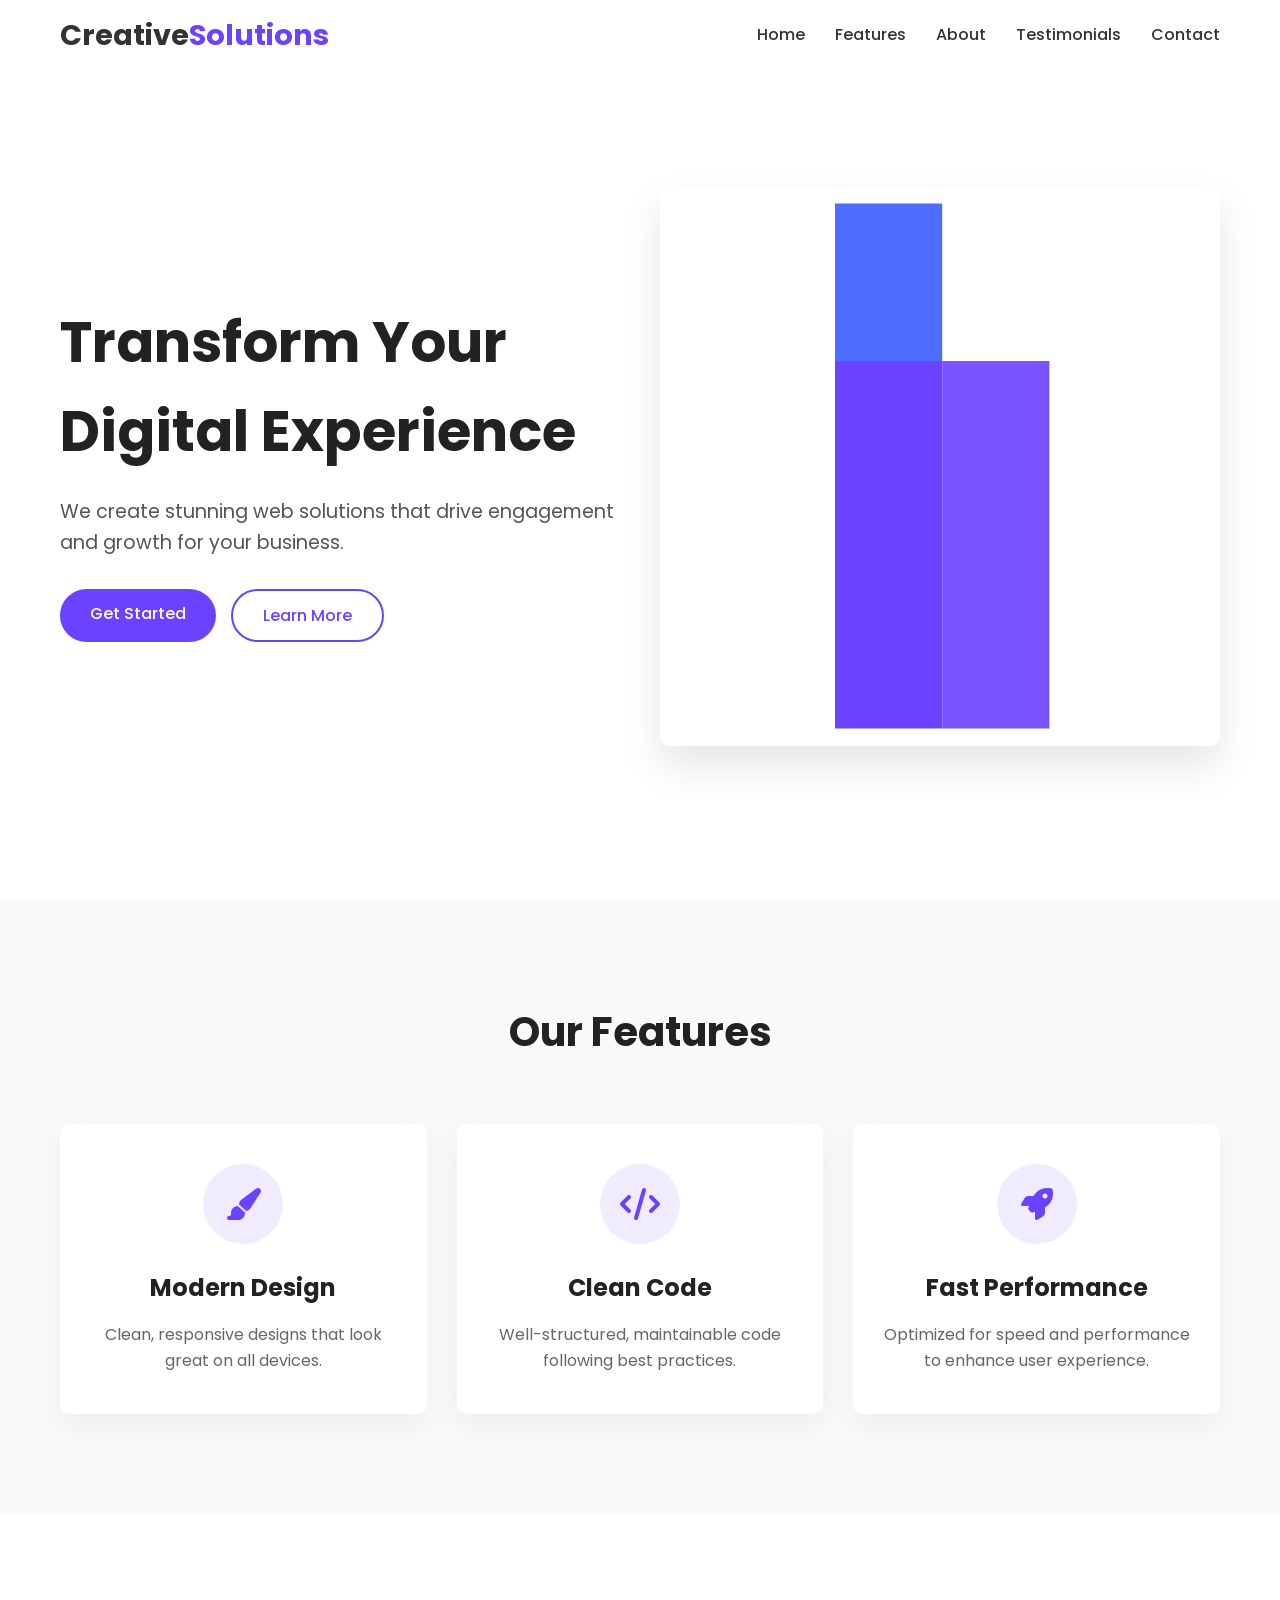
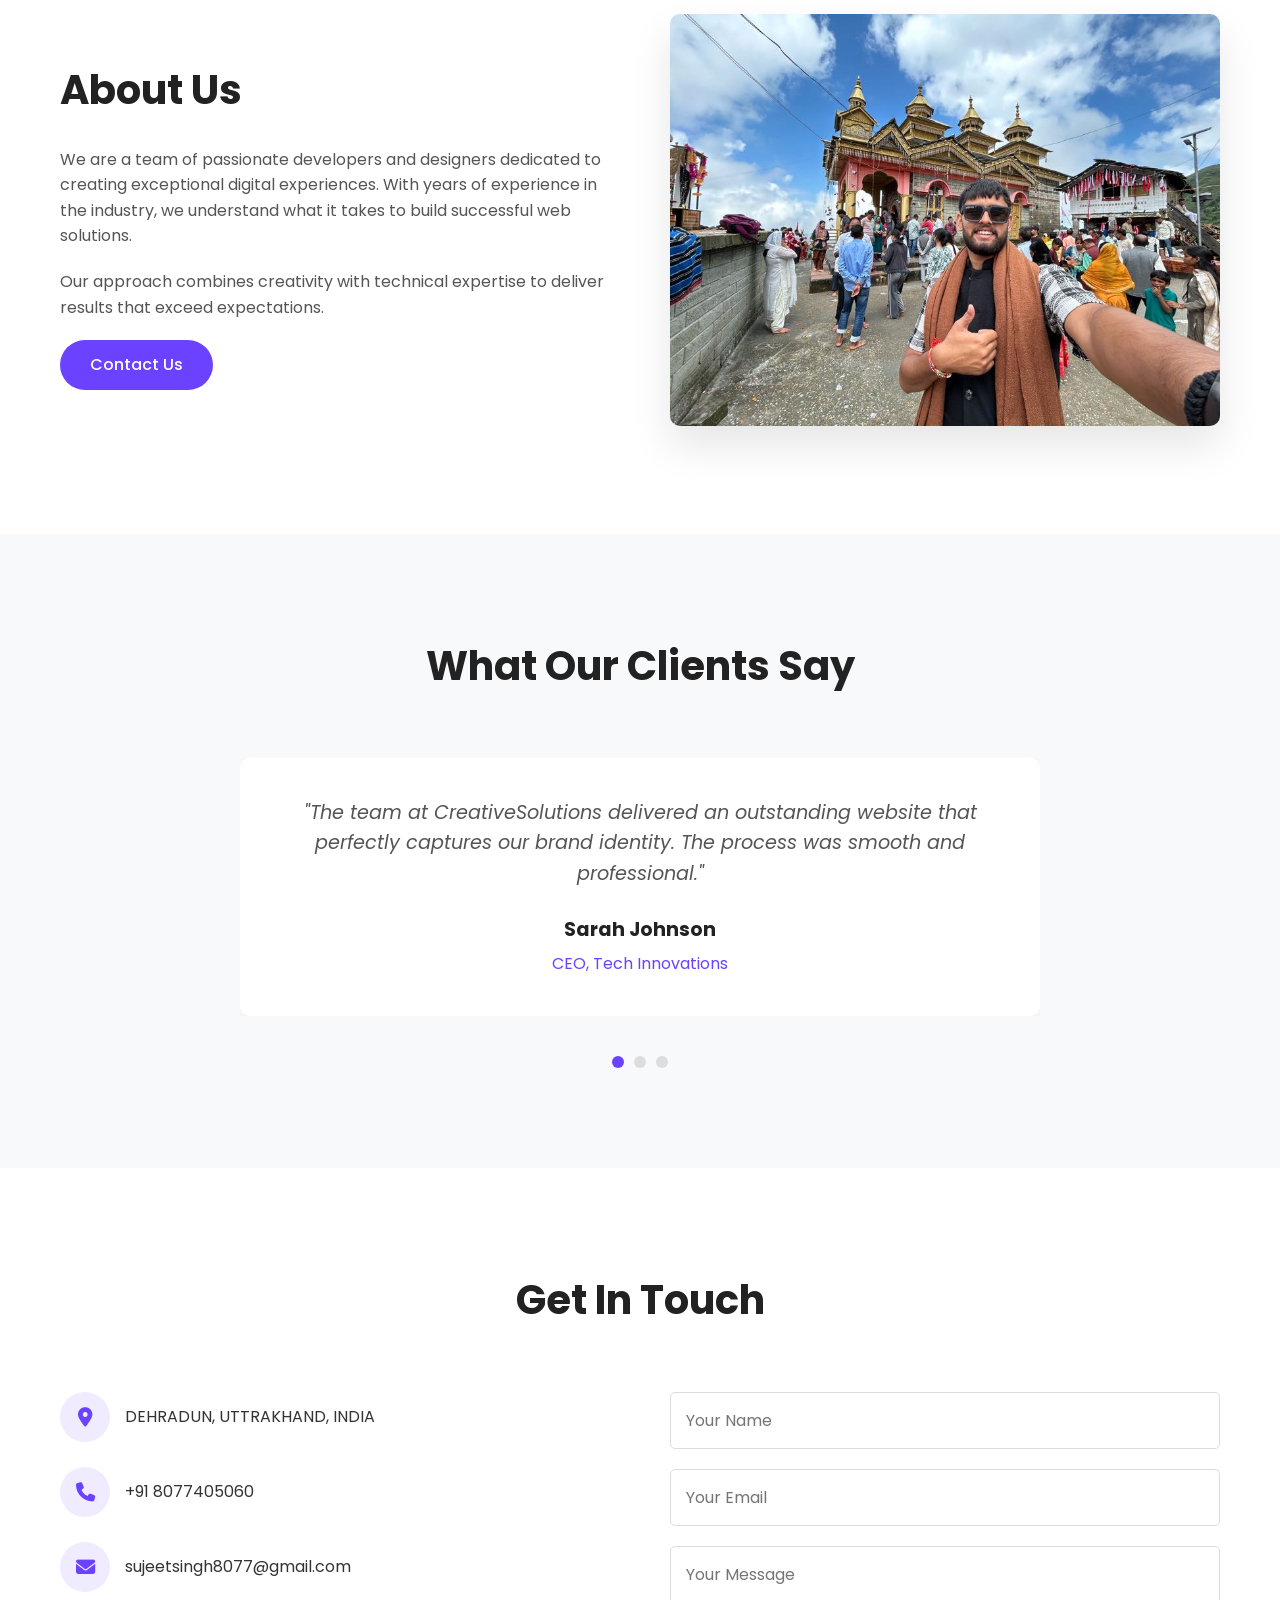
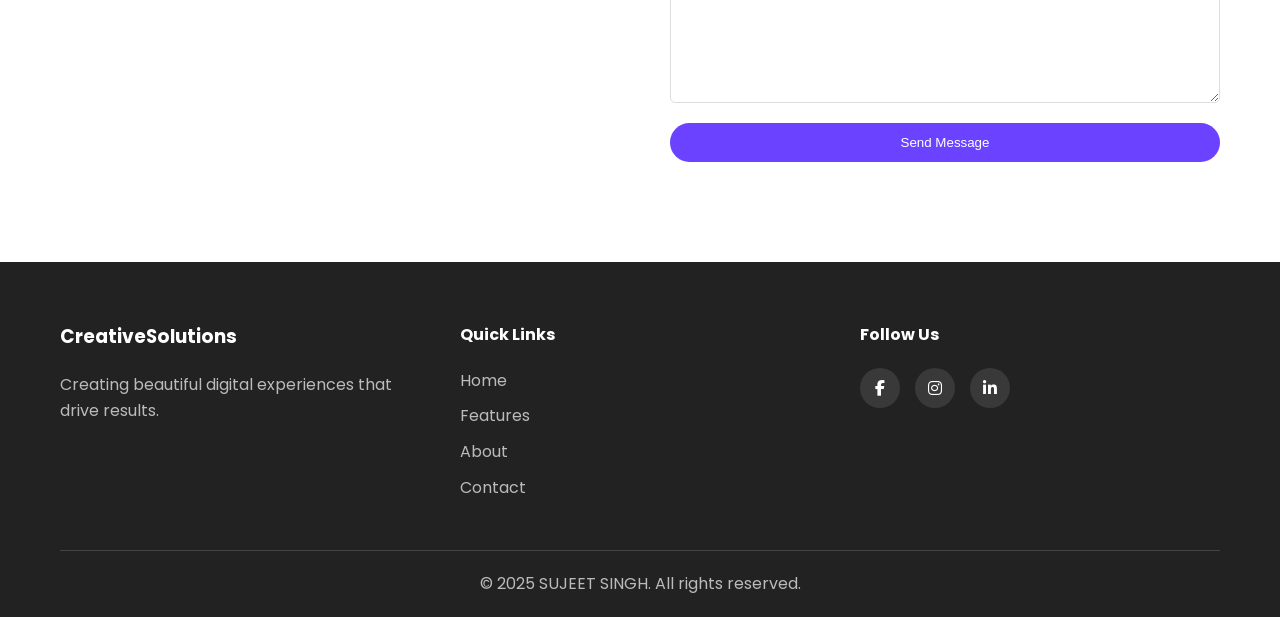
<file: index.html>
<!DOCTYPE html>
<html lang="en">
<head>
    <meta charset="UTF-8">
    <meta name="viewport" content="width=device-width, initial-scale=1.0">
    <title>Creative Solutions</title>
    <link rel="stylesheet" href="landing.css">
    <link href="https://fonts.googleapis.com/css2?family=Poppins:wght@300;400;500;600;700&display=swap" rel="stylesheet">
    <link rel="stylesheet" href="https://cdnjs.cloudflare.com/ajax/libs/font-awesome/6.4.0/css/all.min.css">
</head>
<body>
    <nav class="navbar">
        <div class="nav-container">
            <div class="nav-logo">
                <a href="#">Creative<span>Solutions</span></a>
            </div>
            <ul class="nav-menu">
                <li class="nav-item">
                    <a href="#" class="nav-link">Home</a>
                </li>
                <li class="nav-item">
                    <a href="#features" class="nav-link">Features</a>
                </li>
                <li class="nav-item">
                    <a href="#about" class="nav-link">About</a>
                </li>
                <li class="nav-item">
                    <a href="#testimonials" class="nav-link">Testimonials</a>
                </li>
                <li class="nav-item">
                    <a href="#contact" class="nav-link">Contact</a>
                </li>
            </ul>
            <div class="hamburger">
                <span class="bar"></span>
                <span class="bar"></span>
                <span class="bar"></span>
            </div>
        </div>
    </nav>

    <section class="hero">
        <div class="hero-content">
            <h1>Transform Your Digital Experience</h1>
            <p>We create stunning web solutions that drive engagement and growth for your business.</p>
            <div class="hero-buttons">
                <a href="#contact" class="btn btn-primary">Get Started</a>
                <a href="#features" class="btn btn-secondary">Learn More</a>
            </div>
        </div>
        <div class="hero-image">
            <img src="[data-uri]" alt="Hero Illustration">
        </div>
    </section>

    <section id="features" class="features">
        <div class="container">
            <h2>Our Features</h2>
            <div class="features-grid">
                <div class="feature-card">
                    <div class="feature-icon">
                        <i class="fas fa-paint-brush"></i>
                    </div>
                    <h3>Modern Design</h3>
                    <p>Clean, responsive designs that look great on all devices.</p>
                </div>
                <div class="feature-card">
                    <div class="feature-icon">
                        <i class="fas fa-code"></i>
                    </div>
                    <h3>Clean Code</h3>
                    <p>Well-structured, maintainable code following best practices.</p>
                </div>
                <div class="feature-card">
                    <div class="feature-icon">
                        <i class="fas fa-rocket"></i>
                    </div>
                    <h3>Fast Performance</h3>
                    <p>Optimized for speed and performance to enhance user experience.</p>
                </div>
            </div>
        </div>
    </section>

    <section id="about" class="about">
        <div class="container">
            <div class="about-content">
                <div class="about-text">
                    <h2>About Us</h2>
                    <p>We are a team of passionate developers and designers dedicated to creating exceptional digital experiences. With years of experience in the industry, we understand what it takes to build successful web solutions.</p>
                    <p>Our approach combines creativity with technical expertise to deliver results that exceed expectations.</p>
                    <a href="#contact" class="btn btn-primary">Contact Us</a>
                </div>
                <div class="about-image">
                    <img src="IMG_4402.jpg" alt="About Us">
                </div>
            </div>
        </div>
    </section>

    <section id="testimonials" class="testimonials">
        <div class="container">
            <h2>What Our Clients Say</h2>
            <div class="testimonial-slider">
                <div class="testimonial active">
                    <p>"The team at CreativeSolutions delivered an outstanding website that perfectly captures our brand identity. The process was smooth and professional."</p>
                    <div class="testimonial-author">
                        <h4>Sarah Johnson</h4>
                        <p>CEO, Tech Innovations</p>
                    </div>
                </div>
                <div class="testimonial">
                    <p>"I'm impressed with the attention to detail and the quality of the code. Our new site is not only beautiful but also performs exceptionally well."</p>
                    <div class="testimonial-author">
                        <h4>Michael Chen</h4>
                        <p>Marketing Director, BrightStar</p>
                    </div>
                </div>
                <div class="testimonial">
                    <p>"Working with CreativeSolutions was a game-changer for our business. Our conversion rates have increased by 40% since launching the new site."</p>
                    <div class="testimonial-author">
                        <h4>Emma Rodriguez</h4>
                        <p>Founder, GreenLife</p>
                    </div>
                </div>
            </div>
            <div class="testimonial-dots">
                <span class="dot active" data-index="0"></span>
                <span class="dot" data-index="1"></span>
                <span class="dot" data-index="2"></span>
            </div>
        </div>
    </section>

    <section id="contact" class="contact">
        <div class="container">
            <h2>Get In Touch</h2>
            <div class="contact-content">
                <div class="contact-info">
                    <div class="contact-item">
                        <i class="fas fa-map-marker-alt"></i>
                        <p>DEHRADUN, UTTRAKHAND, INDIA</p>
                    </div>
                    <div class="contact-item">
                        <i class="fas fa-phone"></i>
                        <p>+91 8077405060</p>
                    </div>
                    <div class="contact-item">
                        <i class="fas fa-envelope"></i>
                        <p>sujeetsingh8077@gmail.com</p>
                    </div>
                </div>
                <form class="contact-form">
                    <input type="text" placeholder="Your Name" required>
                    <input type="email" placeholder="Your Email" required>
                    <textarea placeholder="Your Message" rows="5" required></textarea>
                    <button type="submit" class="btn btn-primary">Send Message</button>
                </form>
            </div>
        </div>
    </section>

    <footer class="footer">
        <div class="container">
            <div class="footer-content">
                <div class="footer-section">
                    <h3>CreativeSolutions</h3>
                    <p>Creating beautiful digital experiences that drive results.</p>
                </div>
                <div class="footer-section">
                    <h4>Quick Links</h4>
                    <ul>
                        <li><a href="#">Home</a></li>
                        <li><a href="#features">Features</a></li>
                        <li><a href="#about">About</a></li>
                        <li><a href="#contact">Contact</a></li>
                    </ul>
                </div>
                <div class="footer-section">
                    <h4>Follow Us</h4>
                    <div class="social-icons">
                        <a href="https://www.facebook.com/kaku.bhai.7982"><i class="fab fa-facebook-f"></i></a>
                        <a href="https://www.instagram.com/kaa_kuuuu/"><i class="fab fa-instagram"></i></a>
                        <a href="https://www.linkedin.com/in/sujeet-singh-341715248/"><i class="fab fa-linkedin-in"></i></a>
                    </div>
                </div>
            </div>
            <div class="footer-bottom">
                <p>&copy; 2025 SUJEET SINGH. All rights reserved.</p>
            </div>
        </div>
    </footer>

    <script src="landing.js"></script>
</body>
</html>
</file>
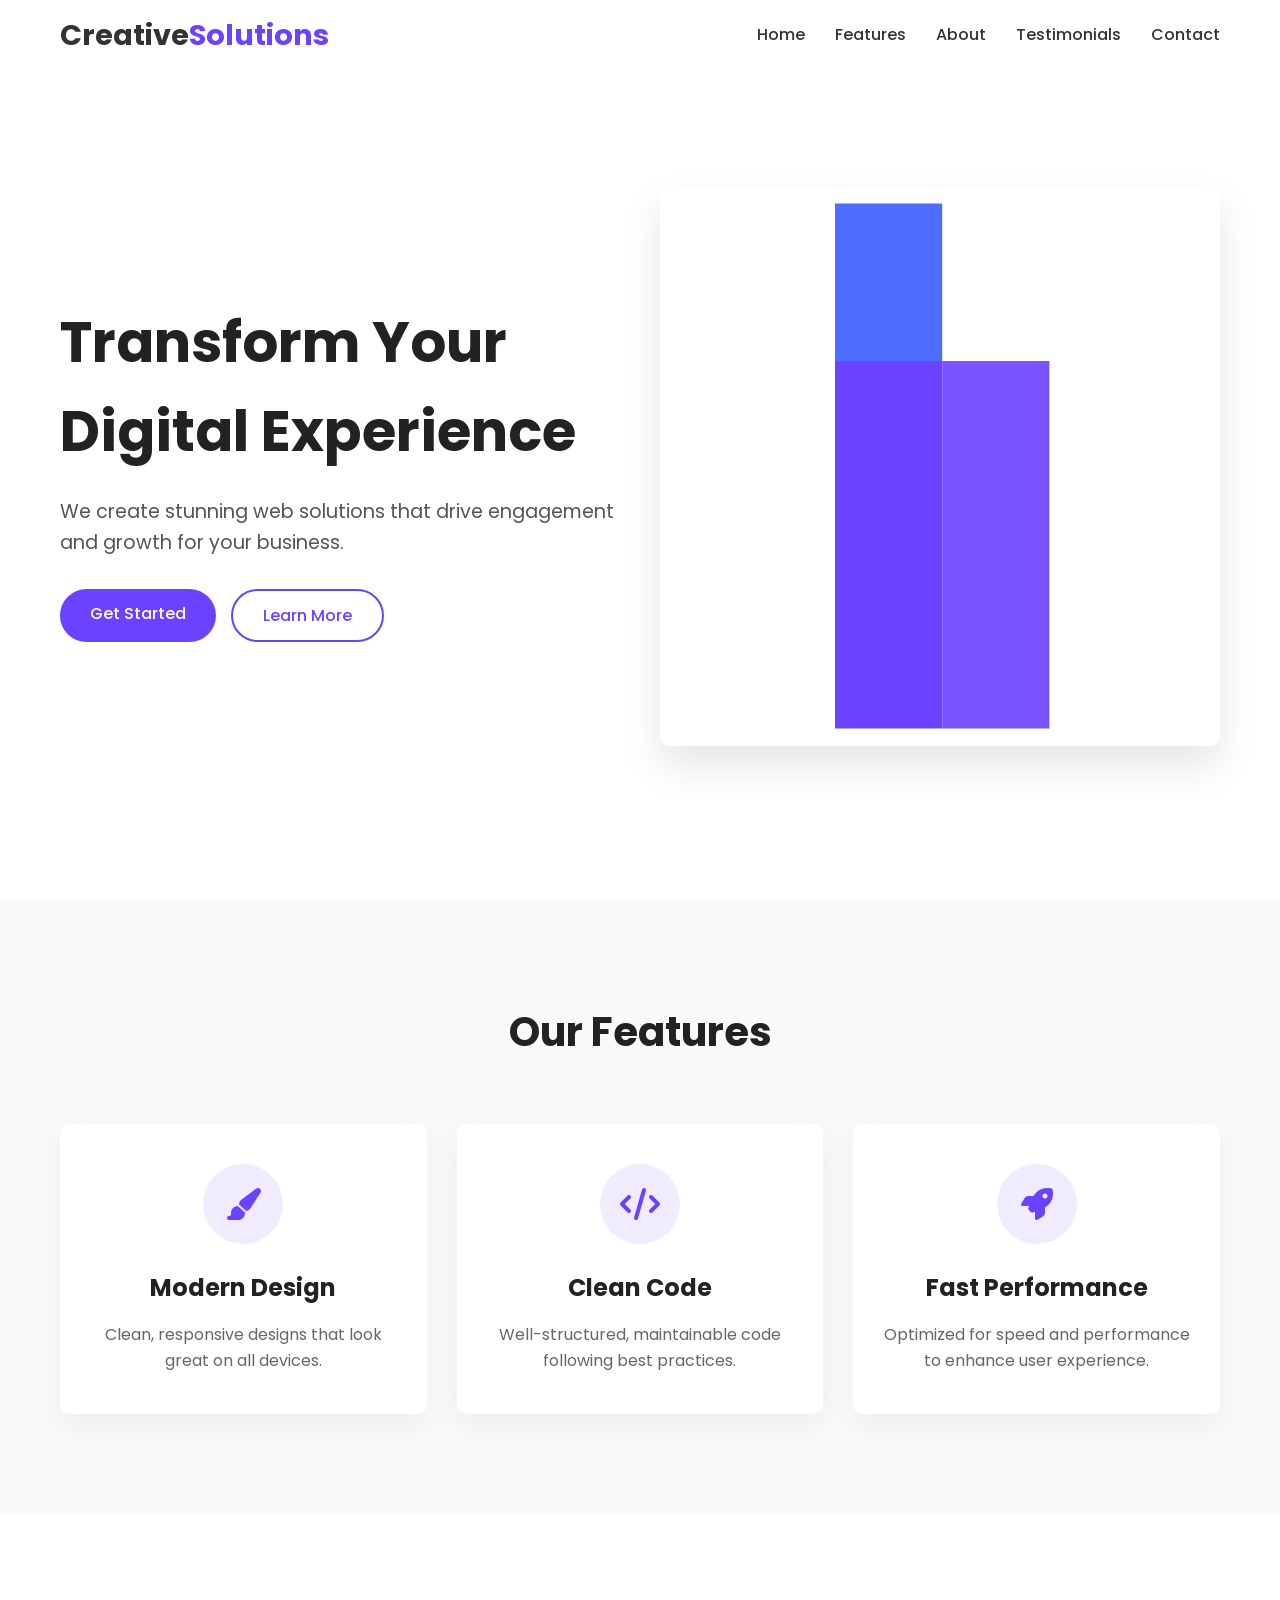
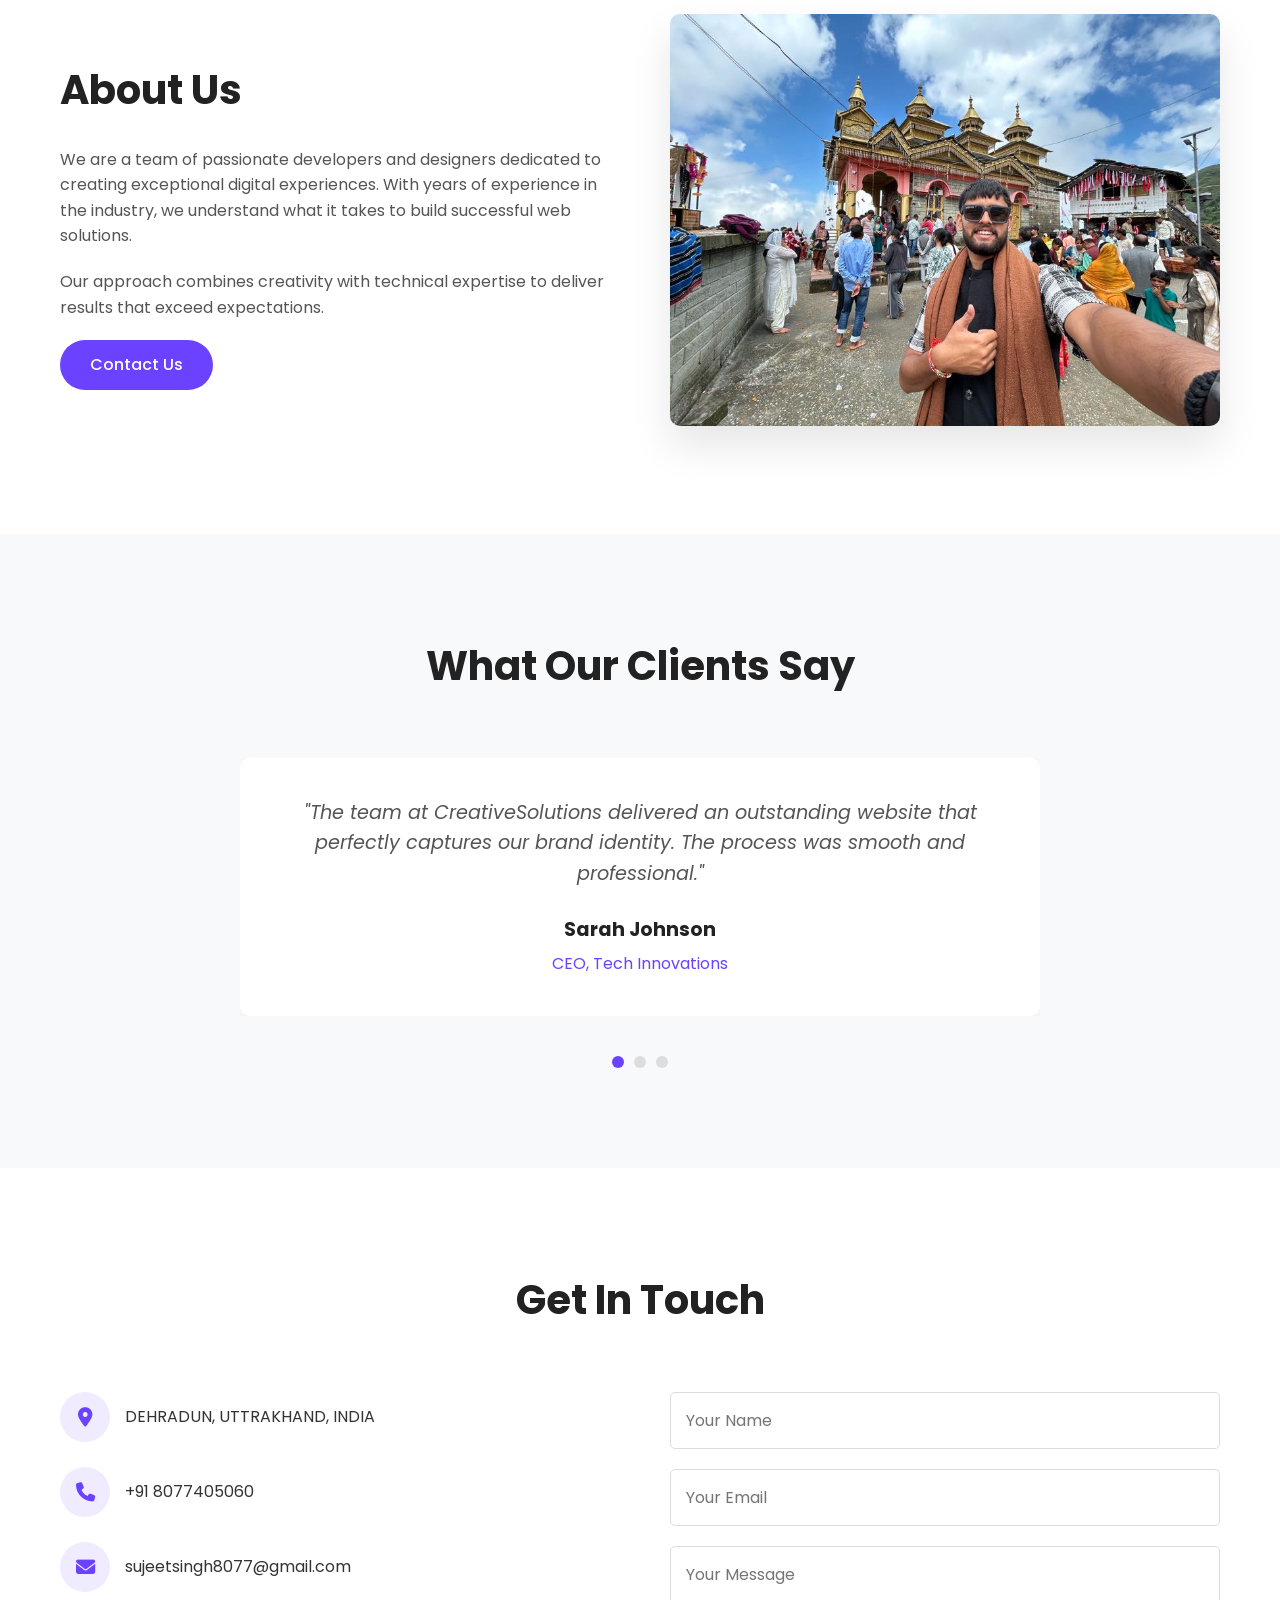
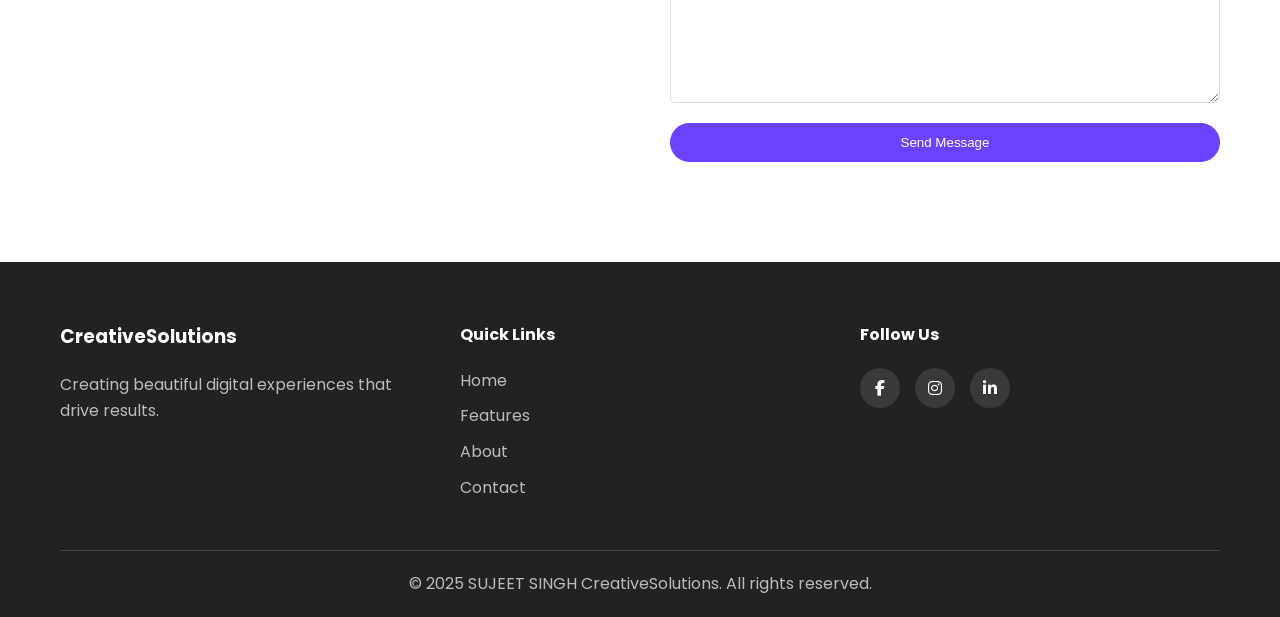
<file: landing.html>
<!DOCTYPE html>
<html lang="en">
<head>
    <meta charset="UTF-8">
    <meta name="viewport" content="width=device-width, initial-scale=1.0">
    <title>Creative Solutions</title>
    <link rel="stylesheet" href="landing.css">
    <link href="https://fonts.googleapis.com/css2?family=Poppins:wght@300;400;500;600;700&display=swap" rel="stylesheet">
    <link rel="stylesheet" href="https://cdnjs.cloudflare.com/ajax/libs/font-awesome/6.4.0/css/all.min.css">
</head>
<body>
    <nav class="navbar">
        <div class="nav-container">
            <div class="nav-logo">
                <a href="#">Creative<span>Solutions</span></a>
            </div>
            <ul class="nav-menu">
                <li class="nav-item">
                    <a href="#" class="nav-link">Home</a>
                </li>
                <li class="nav-item">
                    <a href="#features" class="nav-link">Features</a>
                </li>
                <li class="nav-item">
                    <a href="#about" class="nav-link">About</a>
                </li>
                <li class="nav-item">
                    <a href="#testimonials" class="nav-link">Testimonials</a>
                </li>
                <li class="nav-item">
                    <a href="#contact" class="nav-link">Contact</a>
                </li>
            </ul>
            <div class="hamburger">
                <span class="bar"></span>
                <span class="bar"></span>
                <span class="bar"></span>
            </div>
        </div>
    </nav>

    <section class="hero">
        <div class="hero-content">
            <h1>Transform Your Digital Experience</h1>
            <p>We create stunning web solutions that drive engagement and growth for your business.</p>
            <div class="hero-buttons">
                <a href="#contact" class="btn btn-primary">Get Started</a>
                <a href="#features" class="btn btn-secondary">Learn More</a>
            </div>
        </div>
        <div class="hero-image">
            <img src="[data-uri]" alt="Hero Illustration">
        </div>
    </section>

    <section id="features" class="features">
        <div class="container">
            <h2>Our Features</h2>
            <div class="features-grid">
                <div class="feature-card">
                    <div class="feature-icon">
                        <i class="fas fa-paint-brush"></i>
                    </div>
                    <h3>Modern Design</h3>
                    <p>Clean, responsive designs that look great on all devices.</p>
                </div>
                <div class="feature-card">
                    <div class="feature-icon">
                        <i class="fas fa-code"></i>
                    </div>
                    <h3>Clean Code</h3>
                    <p>Well-structured, maintainable code following best practices.</p>
                </div>
                <div class="feature-card">
                    <div class="feature-icon">
                        <i class="fas fa-rocket"></i>
                    </div>
                    <h3>Fast Performance</h3>
                    <p>Optimized for speed and performance to enhance user experience.</p>
                </div>
            </div>
        </div>
    </section>

    <section id="about" class="about">
        <div class="container">
            <div class="about-content">
                <div class="about-text">
                    <h2>About Us</h2>
                    <p>We are a team of passionate developers and designers dedicated to creating exceptional digital experiences. With years of experience in the industry, we understand what it takes to build successful web solutions.</p>
                    <p>Our approach combines creativity with technical expertise to deliver results that exceed expectations.</p>
                    <a href="#contact" class="btn btn-primary">Contact Us</a>
                </div>
                <div class="about-image">
                    <img src="IMG_4402.jpg" alt="About Us">
                </div>
            </div>
        </div>
    </section>

    <section id="testimonials" class="testimonials">
        <div class="container">
            <h2>What Our Clients Say</h2>
            <div class="testimonial-slider">
                <div class="testimonial active">
                    <p>"The team at CreativeSolutions delivered an outstanding website that perfectly captures our brand identity. The process was smooth and professional."</p>
                    <div class="testimonial-author">
                        <h4>Sarah Johnson</h4>
                        <p>CEO, Tech Innovations</p>
                    </div>
                </div>
                <div class="testimonial">
                    <p>"I'm impressed with the attention to detail and the quality of the code. Our new site is not only beautiful but also performs exceptionally well."</p>
                    <div class="testimonial-author">
                        <h4>Michael Chen</h4>
                        <p>Marketing Director, BrightStar</p>
                    </div>
                </div>
                <div class="testimonial">
                    <p>"Working with CreativeSolutions was a game-changer for our business. Our conversion rates have increased by 40% since launching the new site."</p>
                    <div class="testimonial-author">
                        <h4>Emma Rodriguez</h4>
                        <p>Founder, GreenLife</p>
                    </div>
                </div>
            </div>
            <div class="testimonial-dots">
                <span class="dot active" data-index="0"></span>
                <span class="dot" data-index="1"></span>
                <span class="dot" data-index="2"></span>
            </div>
        </div>
    </section>

    <section id="contact" class="contact">
        <div class="container">
            <h2>Get In Touch</h2>
            <div class="contact-content">
                <div class="contact-info">
                    <div class="contact-item">
                        <i class="fas fa-map-marker-alt"></i>
                        <p>DEHRADUN, UTTRAKHAND, INDIA</p>
                    </div>
                    <div class="contact-item">
                        <i class="fas fa-phone"></i>
                        <p>+91 8077405060</p>
                    </div>
                    <div class="contact-item">
                        <i class="fas fa-envelope"></i>
                        <p>sujeetsingh8077@gmail.com</p>
                    </div>
                </div>
                <form class="contact-form">
                    <input type="text" placeholder="Your Name" required>
                    <input type="email" placeholder="Your Email" required>
                    <textarea placeholder="Your Message" rows="5" required></textarea>
                    <button type="submit" class="btn btn-primary">Send Message</button>
                </form>
            </div>
        </div>
    </section>

    <footer class="footer">
        <div class="container">
            <div class="footer-content">
                <div class="footer-section">
                    <h3>CreativeSolutions</h3>
                    <p>Creating beautiful digital experiences that drive results.</p>
                </div>
                <div class="footer-section">
                    <h4>Quick Links</h4>
                    <ul>
                        <li><a href="#">Home</a></li>
                        <li><a href="#features">Features</a></li>
                        <li><a href="#about">About</a></li>
                        <li><a href="#contact">Contact</a></li>
                    </ul>
                </div>
                <div class="footer-section">
                    <h4>Follow Us</h4>
                    <div class="social-icons">
                        <a href="https://www.facebook.com/kaku.bhai.7982"><i class="fab fa-facebook-f"></i></a>
                        <a href="https://www.instagram.com/kaa_kuuuu/"><i class="fab fa-instagram"></i></a>
                        <a href="https://www.linkedin.com/in/sujeet-singh-341715248/"><i class="fab fa-linkedin-in"></i></a>
                    </div>
                </div>
            </div>
            <div class="footer-bottom">
                <p>&copy; 2025 SUJEET SINGH CreativeSolutions. All rights reserved.</p>
            </div>
        </div>
    </footer>

    <script src="landing.js"></script>
</body>
</html>
</file>
<file: landing.css>
/* Reset and Base Styles */
* {
    margin: 0;
    padding: 0;
    box-sizing: border-box;
}

body {
    font-family: 'Poppins', sans-serif;
    line-height: 1.6;
    color: #333;
    overflow-x: hidden;
}

.container {
    max-width: 1200px;
    margin: 0 auto;
    padding: 0 20px;
}

/* Navigation */
.navbar {
    background-color: #fff;
    box-shadow: 0 2px 10px rgba(0, 0, 0, 0.1);
    position: fixed;
    width: 100%;
    top: 0;
    z-index: 1000;
}

.nav-container {
    max-width: 1200px;
    margin: 0 auto;
    padding: 0 20px;
    display: flex;
    justify-content: space-between;
    align-items: center;
    height: 70px;
}

.nav-logo a {
    font-size: 1.8rem;
    font-weight: 700;
    text-decoration: none;
    color: #333;
}

.nav-logo span {
    color: #6a42ff;
}

.nav-menu {
    display: flex;
    list-style: none;
}

.nav-item {
    margin-left: 30px;
}

.nav-link {
    text-decoration: none;
    color: #333;
    font-weight: 500;
    transition: color 0.3s;
}

.nav-link:hover {
    color: #6a42ff;
}

.hamburger {
    display: none;
    flex-direction: column;
    cursor: pointer;
}

.bar {
    width: 25px;
    height: 3px;
    background-color: #333;
    margin: 3px 0;
    transition: 0.3s;
}

/* Hero Section */
.hero {
    display: flex;
    align-items: center;
    min-height: 100vh;
    padding: 100px 20px 60px;
    max-width: 1200px;
    margin: 0 auto;
}

.hero-content {
    flex: 1;
    padding-right: 40px;
}

.hero-content h1 {
    font-size: 3.5rem;
    font-weight: 700;
    margin-bottom: 20px;
    color: #222;
}

.hero-content p {
    font-size: 1.2rem;
    margin-bottom: 30px;
    color: #555;
}

.hero-buttons {
    display: flex;
    gap: 15px;
}

.btn {
    display: inline-block;
    padding: 12px 30px;
    border-radius: 30px;
    text-decoration: none;
    font-weight: 500;
    transition: all 0.3s;
    border: none;
    cursor: pointer;
}

.btn-primary {
    background-color: #6a42ff;
    color: white;
}

.btn-primary:hover {
    background-color: #5937d9;
    transform: translateY(-3px);
    box-shadow: 0 10px 20px rgba(106, 66, 255, 0.2);
}

.btn-secondary {
    background-color: transparent;
    color: #6a42ff;
    border: 2px solid #6a42ff;
}

.btn-secondary:hover {
    background-color: #6a42ff;
    color: white;
    transform: translateY(-3px);
    box-shadow: 0 10px 20px rgba(106, 66, 255, 0.2);
}

.hero-image {
    flex: 1;
    text-align: center;
}

.hero-image img {
    max-width: 100%;
    height: auto;
    border-radius: 10px;
    box-shadow: 0 20px 40px rgba(0, 0, 0, 0.1);
}

/* Features Section */
.features {
    padding: 100px 0;
    background-color: #f8f9fa;
}

.features h2 {
    text-align: center;
    font-size: 2.5rem;
    margin-bottom: 60px;
    color: #222;
}

.features-grid {
    display: grid;
    grid-template-columns: repeat(auto-fit, minmax(300px, 1fr));
    gap: 30px;
}

.feature-card {
    background: white;
    padding: 40px 30px;
    border-radius: 10px;
    text-align: center;
    box-shadow: 0 10px 30px rgba(0, 0, 0, 0.05);
    transition: transform 0.3s, box-shadow 0.3s;
}

.feature-card:hover {
    transform: translateY(-10px);
    box-shadow: 0 15px 30px rgba(0, 0, 0, 0.1);
}

.feature-icon {
    width: 80px;
    height: 80px;
    background: rgba(106, 66, 255, 0.1);
    border-radius: 50%;
    display: flex;
    align-items: center;
    justify-content: center;
    margin: 0 auto 25px;
}

.feature-icon i {
    font-size: 2rem;
    color: #6a42ff;
}

.feature-card h3 {
    font-size: 1.5rem;
    margin-bottom: 15px;
    color: #222;
}

.feature-card p {
    color: #666;
}

/* About Section */
.about {
    padding: 100px 0;
}

.about-content {
    display: flex;
    align-items: center;
    gap: 60px;
}

.about-text {
    flex: 1;
}

.about-text h2 {
    font-size: 2.5rem;
    margin-bottom: 25px;
    color: #222;
}

.about-text p {
    margin-bottom: 20px;
    color: #555;
}

.about-image {
    flex: 1;
    text-align: center;
}

.about-image img {
    max-width: 100%;
    border-radius: 10px;
    box-shadow: 0 20px 40px rgba(0, 0, 0, 0.1);
}

/* Testimonials Section */
.testimonials {
    padding: 100px 0;
    background-color: #f8f9fa;
    text-align: center;
}

.testimonials h2 {
    font-size: 2.5rem;
    margin-bottom: 60px;
    color: #222;
}

.testimonial-slider {
    position: relative;
    max-width: 800px;
    margin: 0 auto 40px;
    overflow: hidden;
}

.testimonial {
    display: none;
    padding: 40px;
    background: white;
    border-radius: 10px;
    box-shadow: 0 10px 30px rgba(0, 0, 0, 0.05);
}

.testimonial.active {
    display: block;
    animation: fadeIn 0.5s;
}

@keyframes fadeIn {
    from { opacity: 0; }
    to { opacity: 1; }
}

.testimonial p {
    font-size: 1.2rem;
    font-style: italic;
    margin-bottom: 25px;
    color: #555;
}

.testimonial-author h4 {
    font-size: 1.2rem;
    margin-bottom: 5px;
    color: #222;
}

.testimonial-author p {
    font-size: 1rem;
    color: #6a42ff;
    margin-bottom: 0;
    font-style: normal;
}

.testimonial-dots {
    display: flex;
    justify-content: center;
    gap: 10px;
}

.dot {
    width: 12px;
    height: 12px;
    border-radius: 50%;
    background-color: #ddd;
    cursor: pointer;
    transition: background-color 0.3s;
}

.dot.active {
    background-color: #6a42ff;
}

/* Contact Section */
.contact {
    padding: 100px 0;
}

.contact h2 {
    text-align: center;
    font-size: 2.5rem;
    margin-bottom: 60px;
    color: #222;
}

.contact-content {
    display: flex;
    gap: 60px;
}

.contact-info {
    flex: 1;
}

.contact-item {
    display: flex;
    align-items: center;
    margin-bottom: 25px;
}

.contact-item i {
    width: 50px;
    height: 50px;
    background: rgba(106, 66, 255, 0.1);
    border-radius: 50%;
    display: flex;
    align-items: center;
    justify-content: center;
    color: #6a42ff;
    font-size: 1.2rem;
    margin-right: 15px;
}

.contact-form {
    flex: 1;
    display: flex;
    flex-direction: column;
    gap: 20px;
}

.contact-form input,
.contact-form textarea {
    padding: 15px;
    border: 1px solid #ddd;
    border-radius: 5px;
    font-family: 'Poppins', sans-serif;
    font-size: 1rem;
}

.contact-form textarea {
    resize: vertical;
    min-height: 150px;
}

/* Footer */
.footer {
    background-color: #222;
    color: white;
    padding: 60px 0 20px;
}

.footer-content {
    display: grid;
    grid-template-columns: repeat(auto-fit, minmax(250px, 1fr));
    gap: 40px;
    margin-bottom: 40px;
}

.footer-section h3,
.footer-section h4 {
    margin-bottom: 20px;
    color: white;
}

.footer-section p {
    color: #bbb;
    margin-bottom: 15px;
}

.footer-section ul {
    list-style: none;
}

.footer-section ul li {
    margin-bottom: 10px;
}

.footer-section ul li a {
    color: #bbb;
    text-decoration: none;
    transition: color 0.3s;
}

.footer-section ul li a:hover {
    color: #6a42ff;
}

.social-icons {
    display: flex;
    gap: 15px;
}

.social-icons a {
    display: flex;
    align-items: center;
    justify-content: center;
    width: 40px;
    height: 40px;
    background: rgba(255, 255, 255, 0.1);
    border-radius: 50%;
    color: white;
    text-decoration: none;
    transition: background 0.3s;
}

.social-icons a:hover {
    background: #6a42ff;
}

.footer-bottom {
    text-align: center;
    padding-top: 20px;
    border-top: 1px solid #444;
    color: #bbb;
}

/* Responsive Design */
@media (max-width: 992px) {
    .hero {
        flex-direction: column;
        text-align: center;
        padding: 120px 20px 60px;
    }
    
    .hero-content {
        padding-right: 0;
        margin-bottom: 40px;
    }
    
    .hero-buttons {
        justify-content: center;
    }
    
    .about-content {
        flex-direction: column;
    }
    
    .contact-content {
        flex-direction: column;
    }
}

@media (max-width: 768px) {
    .nav-menu {
        position: fixed;
        left: -100%;
        top: 70px;
        flex-direction: column;
        background-color: white;
        width: 100%;
        box-shadow: 0 10px 20px rgba(0, 0, 0, 0.1);
        padding: 20px 0;
        transition: 0.3s;
    }
    
    .nav-menu.active {
        left: 0;
    }
    
    .nav-item {
        margin: 15px 0;
        text-align: center;
    }
    
    .hamburger {
        display: flex;
    }
    
    .hamburger.active .bar:nth-child(2) {
        opacity: 0;
    }
    
    .hamburger.active .bar:nth-child(1) {
        transform: translateY(8px) rotate(45deg);
    }
    
    .hamburger.active .bar:nth-child(3) {
        transform: translateY(-8px) rotate(-45deg);
    }
    
    .hero-content h1 {
        font-size: 2.5rem;
    }
}
</file>
